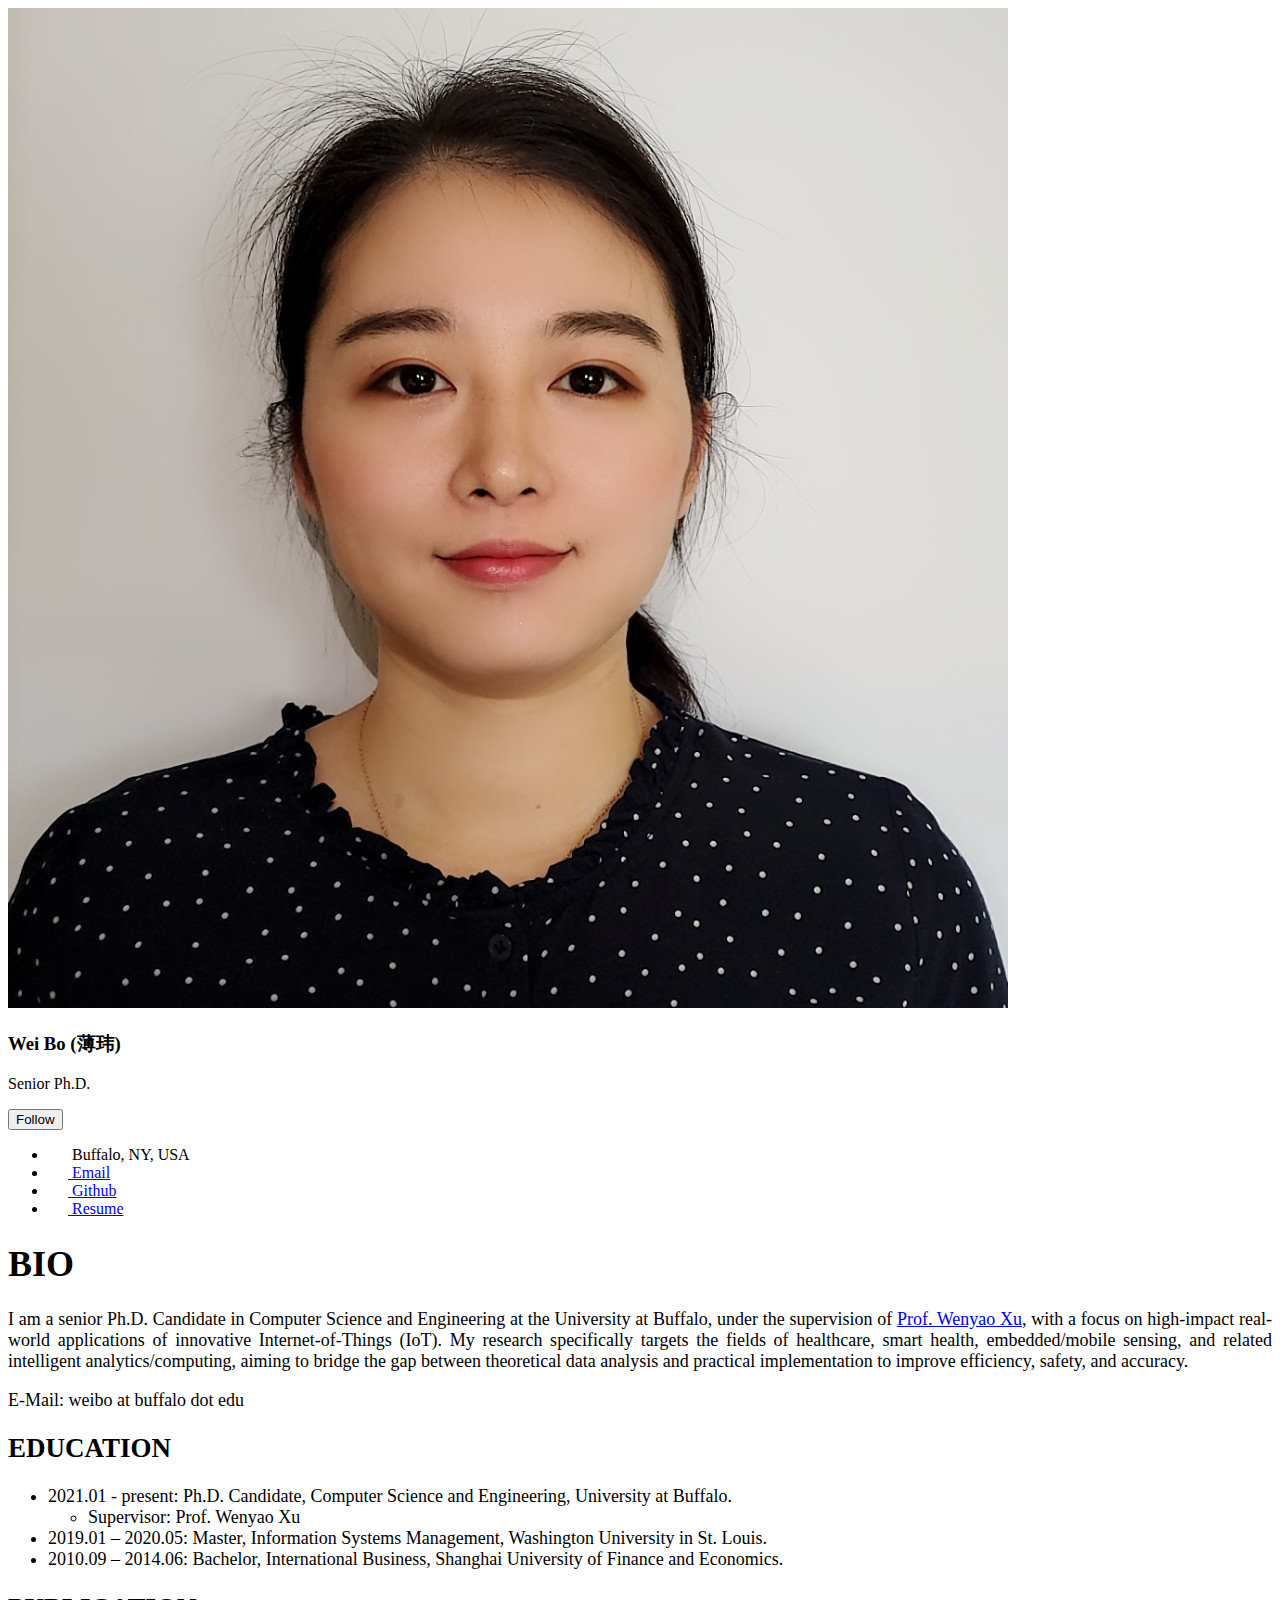
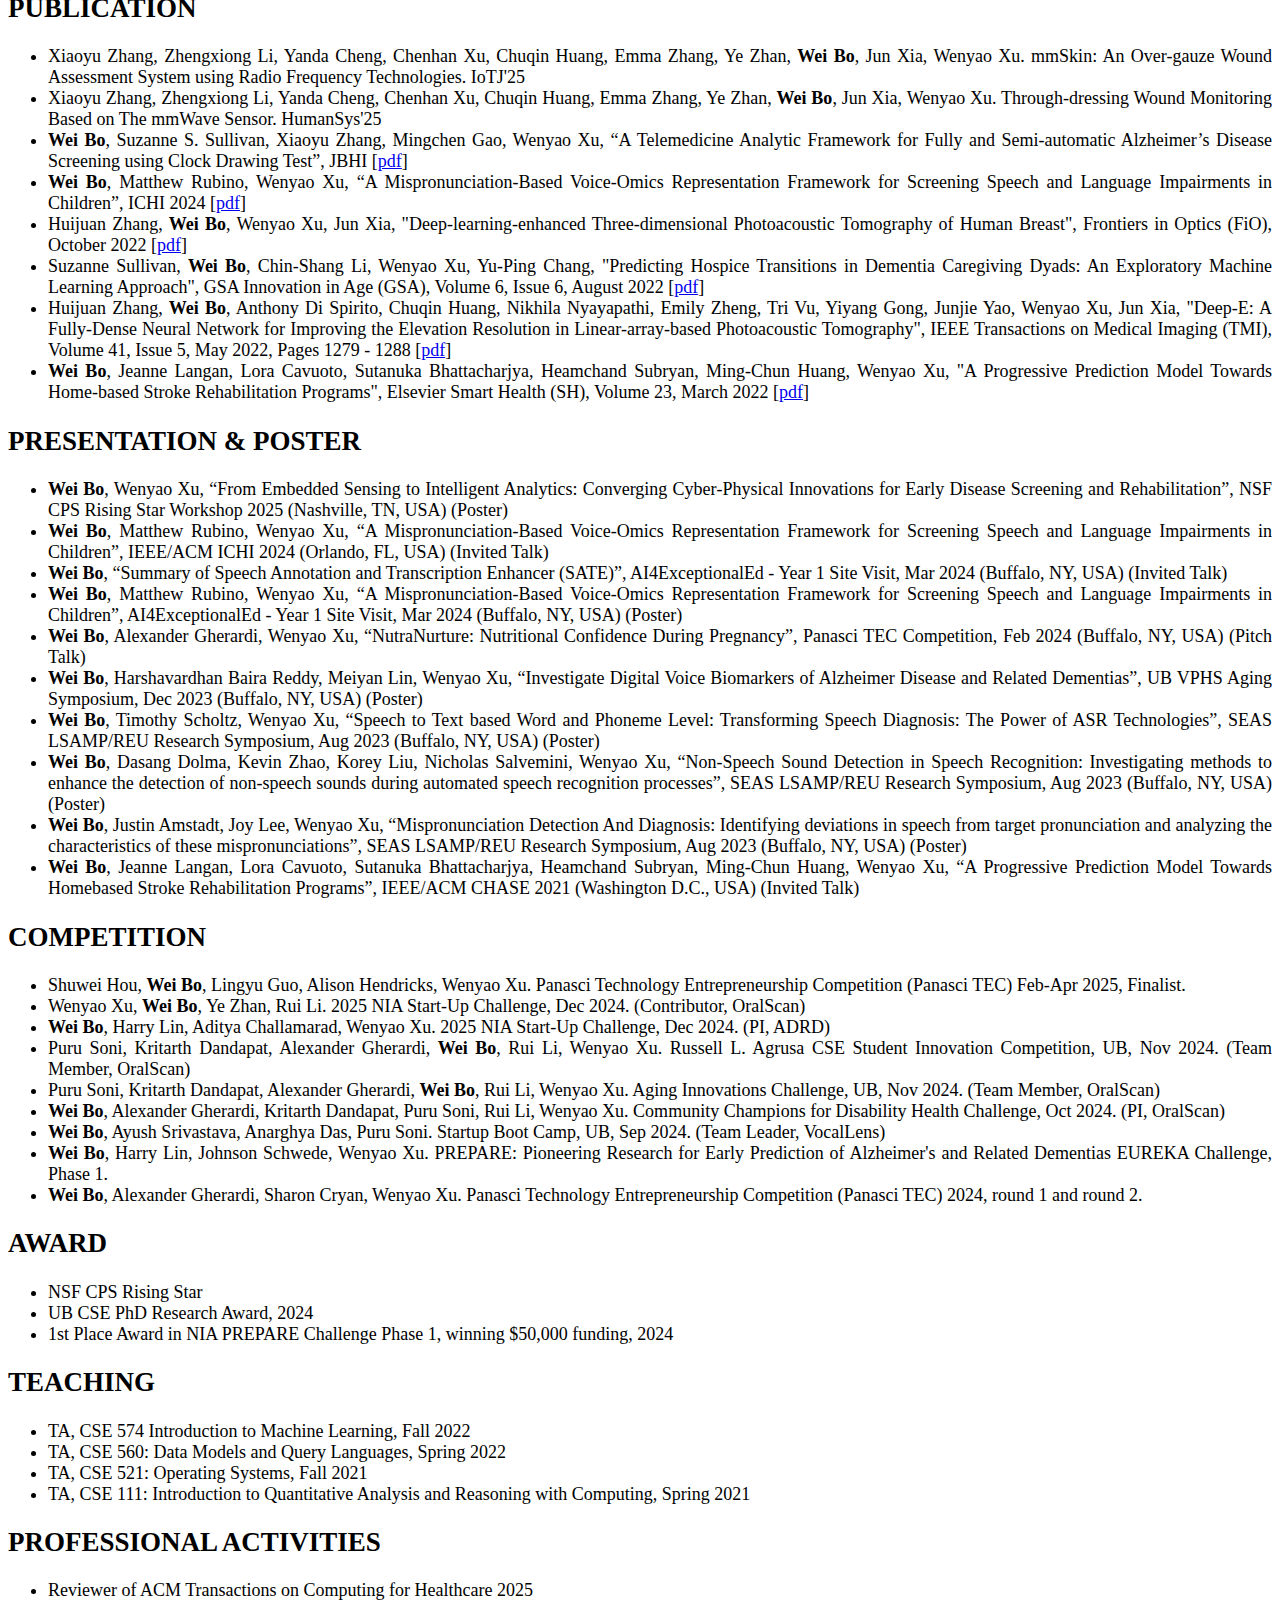
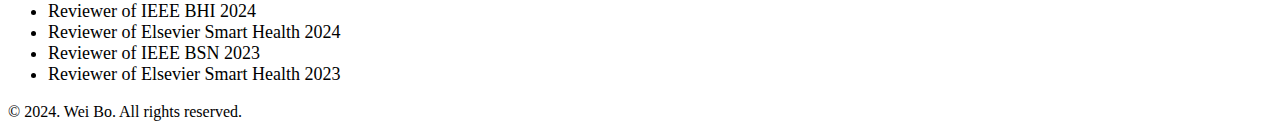
<file: index.html>
<!doctype html>
<html lang="en" class="no-js">
<head>
<meta charset="utf-8">
<title>Homepage - Wei Bo</title>
<meta property="og:locale" content="en-US">
<meta property="og:site_name" content="Wei Bo">
<meta name="HandheldFriendly" content="True">
<meta name="MobileOptimized" content="320">
<meta name="viewport" content="width=device-width, initial-scale=1.0">

<script> document.documentElement.className = document.documentElement.className.replace(/\bno-js\b/g, '') + ' js '; </script> <!-- For all browsers -->
<link rel="stylesheet" href="https://www.michaelcrump.net/assets/css/main.css">
<link rel="stylesheet" href="https://site-assets.fontawesome.com/releases/v6.2.1/css/all.css">
<link rel="stylesheet" href="https://weibo28.github.io/main.css">
<link rel="stylesheet" href="https://weibo28.github.io/all.css">
<script type="text/x-mathjax-config"> MathJax.Hub.Config({ TeX: { equationNumbers: { autoNumber: "all" } } }); </script>
</head>

<body>
<div id="main" role="main">
    <div class="sidebar sticky">
        <div itemscope itemtype="http://schema.org/Person">
            <div class="author__avatar">
                <img src="https://weibo28.github.io/profile.jpg" class="author__avatar" alt="Wei Bo">
            </div>
            <div class="author__content">
                <h3 class="author__name">Wei Bo (薄玮)</h3>
                <p class="author__bio">Senior Ph.D.</p>
            </div>
            <div class="author__urls-wrapper">
                <button class="btn btn--inverse">Follow</button>
                <ul class="author__urls social-icons">
                    <li><i class="fa fa-fw fa-map-marker" aria-hidden="true"></i> Buffalo, NY, USA</li>
                    <li><a href="mailto:weibo@buffalo.edu"><i class="fas fa-fw fa-envelope" aria-hidden="true"></i> Email</a></li>
                    <li><a href="https://github.com/WeiBo28"><i class="fab fa-fw fa-github" aria-hidden="true"></i> Github</a></li>
                    <li><a href="https://weibo28.github.io/CV_2025_04.pdf"><i class="fa-regular fa-file-user fa-fw"></i> Resume</a></li>
                </ul>
            </div>
        </div>
    </div>
    <div class="archive" style="font-size: 18px; margin: 0; padding: 0;">
        <h1 class="page__title">BIO</h1>
        <p style="text-align:justify;">I am a senior Ph.D. Candidate in Computer Science and Engineering at the University at Buffalo, under the supervision of <a href="https://cse.buffalo.edu/~wenyaoxu/">Prof. Wenyao Xu</a>, with a focus on high-impact real-world applications of innovative Internet-of-Things (IoT). My research specifically targets the fields of healthcare, smart health, embedded/mobile sensing, and related intelligent analytics/computing, aiming to bridge the gap between theoretical data analysis and practical implementation to improve efficiency, safety, and accuracy.</p>
        <p>E-Mail: weibo at buffalo dot edu</p>
        
        <h2 id="education">EDUCATION</h2>
        <ul>
            <li>2021.01 - present: Ph.D. Candidate, Computer Science and Engineering, University at Buffalo.
                <ul><li>Supervisor: Prof. Wenyao Xu</li></ul>
            </li>
            <li>2019.01 – 2020.05: Master, Information Systems Management, Washington University in St. Louis.</li>
            <li>2010.09 – 2014.06: Bachelor, International Business, Shanghai University of Finance and Economics.</li>
        </ul>
        
        <h2 id="publication">PUBLICATION</h2>
        <ul style="text-align:justify;">
            <li>Xiaoyu Zhang, Zhengxiong Li, Yanda Cheng, Chenhan Xu, Chuqin Huang, Emma Zhang, Ye Zhan, <strong>Wei Bo</strong>, Jun Xia, Wenyao Xu. mmSkin: An Over-gauze Wound Assessment System using Radio Frequency Technologies. IoTJ'25 </li>
            <li>Xiaoyu Zhang, Zhengxiong Li, Yanda Cheng, Chenhan Xu, Chuqin Huang, Emma Zhang, Ye Zhan, <strong>Wei Bo</strong>, Jun Xia, Wenyao Xu. Through-dressing Wound Monitoring Based on The mmWave Sensor. HumanSys'25 </li>
            <li><strong>Wei Bo</strong>, Suzanne S. Sullivan, Xiaoyu Zhang, Mingchen Gao, Wenyao Xu, “A Telemedicine Analytic Framework for Fully and Semi-automatic Alzheimer’s Disease Screening using Clock Drawing Test”, JBHI [<a href="https://weibo28.github.io/Telemedicine Analytic Framework.pdf">pdf</a>]</li>
            <li><strong>Wei Bo</strong>, Matthew Rubino, Wenyao Xu, “A Mispronunciation-Based Voice-Omics Representation Framework for Screening Speech and Language Impairments in Children”, ICHI 2024 [<a href="https://weibo28.github.io/Mispronunciation-Based Voice-Omics.pdf">pdf</a>]</li>
            <li>Huijuan Zhang, <strong>Wei Bo</strong>, Wenyao Xu, Jun Xia, "Deep-learning-enhanced Three-dimensional Photoacoustic Tomography of Human Breast", Frontiers in Optics (FiO), October 2022 [<a href="https://weibo28.github.io/fio2022.pdf">pdf</a>]</li>
            <li>Suzanne Sullivan, <strong>Wei Bo</strong>, Chin-Shang Li, Wenyao Xu, Yu-Ping Chang, "Predicting Hospice Transitions in Dementia Caregiving Dyads: An Exploratory Machine Learning Approach", GSA Innovation in Age (GSA), Volume 6, Issue 6, August 2022 [<a href="https://weibo28.github.io/gsa2022.pdf">pdf</a>]</li>
            <li>Huijuan Zhang, <strong>Wei Bo</strong>, Anthony Di Spirito, Chuqin Huang, Nikhila Nyayapathi, Emily Zheng, Tri Vu, Yiyang Gong, Junjie Yao, Wenyao Xu, Jun Xia, "Deep-E: A Fully-Dense Neural Network for Improving the Elevation Resolution in Linear-array-based Photoacoustic Tomography", IEEE Transactions on Medical Imaging (TMI), Volume 41, Issue 5, May 2022, Pages 1279 - 1288 [<a href="https://weibo28.github.io/TMI2022.pdf">pdf</a>]</li>
            <li><strong>Wei Bo</strong>, Jeanne Langan, Lora Cavuoto, Sutanuka Bhattacharjya, Heamchand Subryan, Ming-Chun Huang, Wenyao Xu, "A Progressive Prediction Model Towards Home-based Stroke Rehabilitation Programs", Elsevier Smart Health (SH), Volume 23, March 2022 [<a href="https://weibo28.github.io/sh2022a.pdf">pdf</a>]</li>
        </ul>
        
        <h2 id="presentation">PRESENTATION & POSTER</h2>
        <ul style="text-align:justify;">
            <li><strong>Wei Bo</strong>, Wenyao Xu, “From Embedded Sensing to Intelligent Analytics: Converging Cyber‐Physical Innovations for Early Disease Screening and Rehabilitation”, NSF CPS Rising Star Workshop 2025 (Nashville, TN, USA) (Poster)</li>
            <li><strong>Wei Bo</strong>, Matthew Rubino, Wenyao Xu, “A Mispronunciation-Based Voice-Omics Representation Framework for Screening Speech and Language Impairments in Children”, IEEE/ACM ICHI 2024 (Orlando, FL, USA) (Invited Talk)</li>
            <li><strong>Wei Bo</strong>, “Summary of Speech Annotation and Transcription Enhancer (SATE)”, AI4ExceptionalEd - Year 1 Site Visit, Mar 2024 (Buffalo, NY, USA) (Invited Talk)</li>
            <li><strong>Wei Bo</strong>, Matthew Rubino, Wenyao Xu, “A Mispronunciation-Based Voice-Omics Representation Framework for Screening Speech and Language Impairments in Children”, AI4ExceptionalEd - Year 1 Site Visit, Mar 2024 (Buffalo, NY, USA) (Poster)</li>
            <li><strong>Wei Bo</strong>, Alexander Gherardi, Wenyao Xu, “NutraNurture: Nutritional Confidence During Pregnancy”, Panasci TEC Competition, Feb 2024 (Buffalo, NY, USA) (Pitch Talk)</li>
            <li><strong>Wei Bo</strong>, Harshavardhan Baira Reddy, Meiyan Lin, Wenyao Xu, “Investigate Digital Voice Biomarkers of Alzheimer Disease and Related Dementias”, UB VPHS Aging Symposium, Dec 2023 (Buffalo, NY, USA) (Poster)</li>
            <li><strong>Wei Bo</strong>, Timothy Scholtz, Wenyao Xu, “Speech to Text based Word and Phoneme Level: Transforming Speech Diagnosis: The Power of ASR Technologies”, SEAS LSAMP/REU Research Symposium, Aug 2023 (Buffalo, NY, USA) (Poster)</li>
            <li><strong>Wei Bo</strong>, Dasang Dolma, Kevin Zhao, Korey Liu, Nicholas Salvemini, Wenyao Xu, “Non-Speech Sound Detection in Speech Recognition: Investigating methods to enhance the detection of non-speech sounds during automated speech recognition processes”, SEAS LSAMP/REU Research Symposium, Aug 2023 (Buffalo, NY, USA) (Poster)</li>
            <li><strong>Wei Bo</strong>, Justin Amstadt, Joy Lee, Wenyao Xu, “Mispronunciation Detection And Diagnosis: Identifying deviations in speech from target pronunciation and analyzing the characteristics of these mispronunciations”, SEAS LSAMP/REU Research Symposium, Aug 2023 (Buffalo, NY, USA) (Poster)</li>
            <li><strong>Wei Bo</strong>, Jeanne Langan, Lora Cavuoto, Sutanuka Bhattacharjya, Heamchand Subryan, Ming-Chun Huang, Wenyao Xu, “A Progressive Prediction Model Towards Homebased Stroke Rehabilitation Programs”, IEEE/ACM CHASE 2021 (Washington D.C., USA) (Invited Talk)</li>
        </ul>
        
        <h2 id="competition">COMPETITION</h2>
        <ul style="text-align:justify;">
            <li>Shuwei Hou, <strong>Wei Bo</strong>, Lingyu Guo, Alison Hendricks, Wenyao Xu. Panasci Technology Entrepreneurship Competition (Panasci TEC) Feb-Apr 2025, Finalist.</li>
            <li>Wenyao Xu, <strong>Wei Bo</strong>, Ye Zhan, Rui Li. 2025 NIA Start-Up Challenge, Dec 2024. (Contributor, OralScan) </li>
            <li><strong>Wei Bo</strong>, Harry Lin, Aditya Challamarad, Wenyao Xu. 2025 NIA Start-Up Challenge, Dec 2024. (PI, ADRD) </li>
            <li>Puru Soni, Kritarth Dandapat, Alexander Gherardi, <strong>Wei Bo</strong>, Rui Li, Wenyao Xu. Russell L. Agrusa CSE Student Innovation Competition, UB, Nov 2024. (Team Member, OralScan) </li>
            <li>Puru Soni, Kritarth Dandapat, Alexander Gherardi, <strong>Wei Bo</strong>, Rui Li, Wenyao Xu. Aging Innovations Challenge, UB,  Nov 2024. (Team Member, OralScan) </li>
            <li><strong>Wei Bo</strong>, Alexander Gherardi, Kritarth Dandapat, Puru Soni, Rui Li, Wenyao Xu. Community Champions for Disability Health Challenge, Oct 2024. (PI, OralScan) </li>
            <li><strong>Wei Bo</strong>, Ayush Srivastava, Anarghya Das, Puru Soni. Startup Boot Camp, UB, Sep 2024. (Team Leader, VocalLens) </li>
            <li><strong>Wei Bo</strong>, Harry Lin, Johnson Schwede, Wenyao Xu. PREPARE: Pioneering Research for Early Prediction of Alzheimer's and Related Dementias EUREKA Challenge, Phase 1.</li>
            <li><strong>Wei Bo</strong>, Alexander Gherardi, Sharon Cryan, Wenyao Xu. Panasci Technology Entrepreneurship Competition (Panasci TEC) 2024, round 1 and round 2.</li>
        </ul>
       
        <h2 id="award">AWARD</h2>
        <ul>
            <li>NSF CPS Rising Star</li>
            <li>UB CSE PhD Research Award, 2024</li>
            <li>1st Place Award in NIA PREPARE Challenge Phase 1, winning $50,000 funding, 2024</li>
        </ul>      
        
        <h2 id="teaching">TEACHING</h2>
        <ul>
            <li>TA, CSE 574 Introduction to Machine Learning, Fall 2022</li>
            <li>TA, CSE 560: Data Models and Query Languages, Spring 2022</li>
            <li>TA, CSE 521: Operating Systems, Fall 2021</li>
            <li>TA, CSE 111: Introduction to Quantitative Analysis and Reasoning with Computing, Spring 2021</li>
        </ul>
        
        <h2 id="skills">PROFESSIONAL ACTIVITIES</h2>
        <ul>
            <li>Reviewer of ACM Transactions on Computing for Healthcare 2025</li>
            <li>Reviewer of IEEE BHI 2024</li>
            <li>Reviewer of Elsevier Smart Health 2024</li>
            <li>Reviewer of IEEE BSN 2023</li>
            <li>Reviewer of Elsevier Smart Health 2023</li>
        </ul>
    </div>
</div>
<footer>
    &copy; 2024. Wei Bo. All rights reserved.
</footer>
<script src="https://gzn00417.github.io/assets/js/main.min.js"></script>
</body>
</html>
</file>
